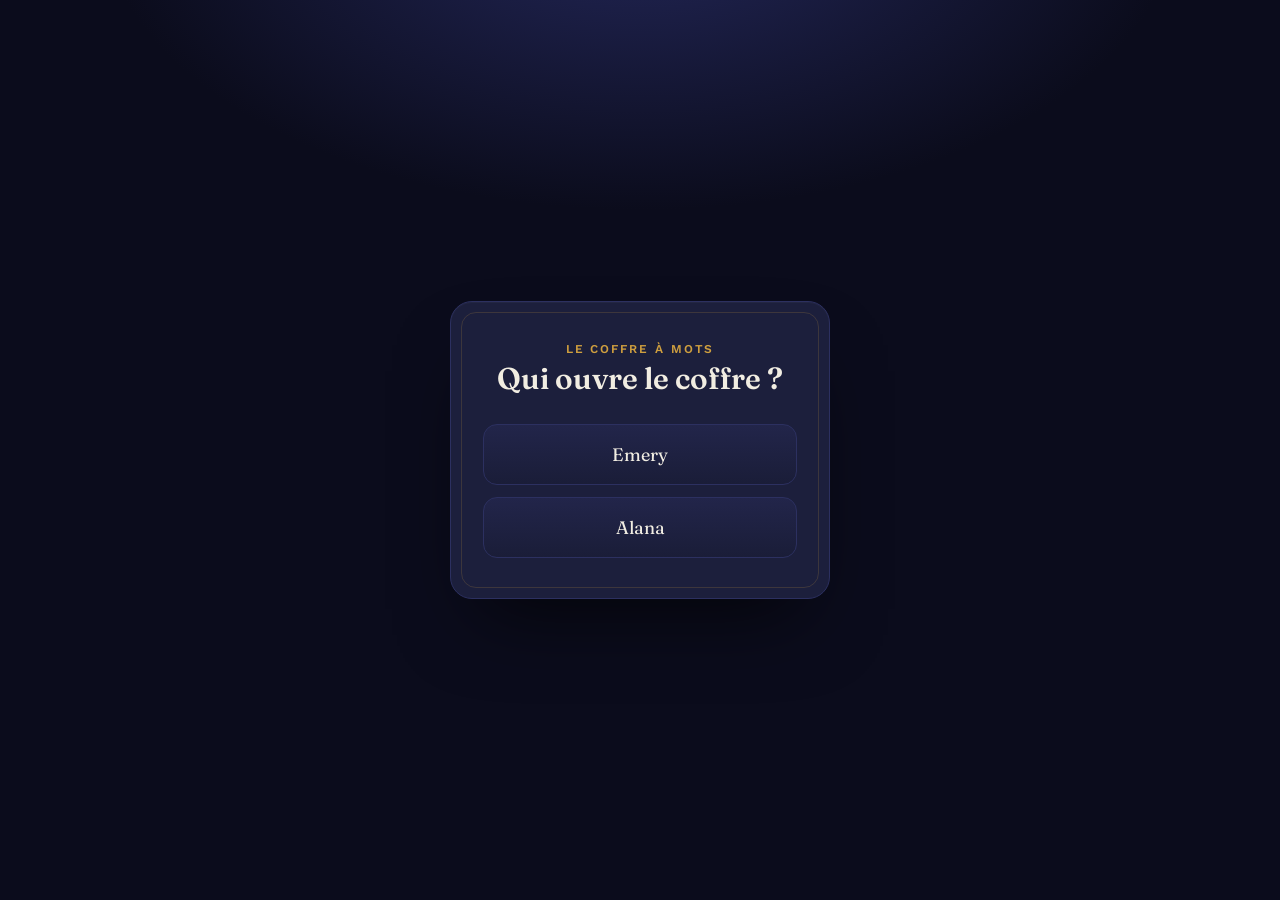
<file: index.html>
<!DOCTYPE html>
<html lang="fr">
<head>
<meta charset="UTF-8">
<meta name="viewport" content="width=device-width, initial-scale=1.0">
<title>Le Coffre à Mots</title>
<link rel="preconnect" href="https://fonts.googleapis.com">
<link rel="preconnect" href="https://fonts.gstatic.com" crossorigin>
<link href="https://fonts.googleapis.com/css2?family=Fraunces:opsz,wght@9..144,400;9..144,600;9..144,700&family=Work+Sans:wght@400;500;600&display=swap" rel="stylesheet">
<link rel="stylesheet" href="style.css">
</head>
<body>

<div class="scene">

  <!-- ÉCRAN 1 : choix du joueur -->
  <section id="screen-who" class="screen active">
    <div class="card">
      <p class="eyebrow">Le Coffre à Mots</p>
      <h1>Qui ouvre le coffre ?</h1>
      <div class="player-choice">
        <button class="player-btn" data-player="j1"></button>
        <button class="player-btn" data-player="j2"></button>
      </div>
    </div>
  </section>

  <!-- ÉCRAN 2 : code secret -->
  <section id="screen-code" class="screen">
    <div class="card">
      <p class="eyebrow" id="code-eyebrow">Bonjour</p>
      <h1>Ton code secret</h1>
      <p class="hint">Toi seul le connais.</p>
      <input type="password" inputmode="numeric" id="code-input" class="code-input" maxlength="12" autocomplete="off" placeholder="••••">
      <p class="error" id="code-error"></p>
      <div class="actions">
        <button class="btn ghost" id="back-to-who">← Retour</button>
        <button class="btn primary" id="submit-code">Entrer</button>
      </div>
    </div>
  </section>

  <!-- ÉCRAN 3 : tableau de bord -->
  <section id="screen-main" class="screen">
    <div class="card wide">
      <div class="topbar">
        <p class="eyebrow" id="main-eyebrow">Bonjour</p>
        <button class="btn text" id="logout">Changer de joueur</button>
      </div>
      <h1 id="main-title">Le coffre</h1>

      <div class="panels">

        <!-- Ajouter un mot pour l'autre -->
        <div class="panel">
          <h2>Ajoute un mot secret</h2>
          <p class="hint" id="add-hint">Pour la liste de l'autre.</p>
          <div class="add-row">
            <input type="text" id="word-input" class="word-input" placeholder="Un mot..." autocomplete="off">
            <button class="btn primary" id="add-word">Ajouter</button>
          </div>
          <p class="confirm" id="add-confirm"></p>
        </div>

        <!-- Voir ses propres mots -->
        <div class="panel">
          <h2>Tes mots</h2>

          <div id="locked-view" class="locked-view">
            <div class="lock-icon" aria-hidden="true">
              <svg viewBox="0 0 64 64" width="56" height="56">
                <rect x="14" y="28" width="36" height="28" rx="4" fill="none" stroke="currentColor" stroke-width="3"/>
                <path d="M22 28 V20 a10 10 0 0 1 20 0 v8" fill="none" stroke="currentColor" stroke-width="3"/>
                <circle cx="32" cy="40" r="3.5" fill="currentColor"/>
                <line x1="32" y1="43.5" x2="32" y2="49" stroke="currentColor" stroke-width="3" stroke-linecap="round"/>
              </svg>
            </div>
            <p class="locked-msg">Coffre verrouillé.</p>
            <p class="countdown" id="countdown">--</p>
          </div>

          <div id="unlocked-view" class="unlocked-view hidden">
            <ol id="word-list" class="word-list"></ol>
            <p class="empty" id="word-list-empty">Aucun mot pour l'instant.</p>
            <p class="hint" id="relock-info"></p>
          </div>

          <p class="error" id="load-error"></p>
        </div>

        <!-- Voir les mots de l'autre, toujours accessible -->
        <div class="panel">
          <h2 id="other-panel-title">Les mots de l'autre</h2>
          <p class="hint">Accessible à tout moment.</p>
          <div id="other-unlocked-view" class="unlocked-view">
            <ol id="other-word-list" class="word-list"></ol>
            <p class="empty" id="other-word-list-empty">Aucun mot pour l'instant.</p>
          </div>
          <p class="error" id="other-load-error"></p>
        </div>

      </div>
    </div>
  </section>

</div>

<script src="config.js"></script>
<script src="app.js"></script>
</body>
</html>
</file>
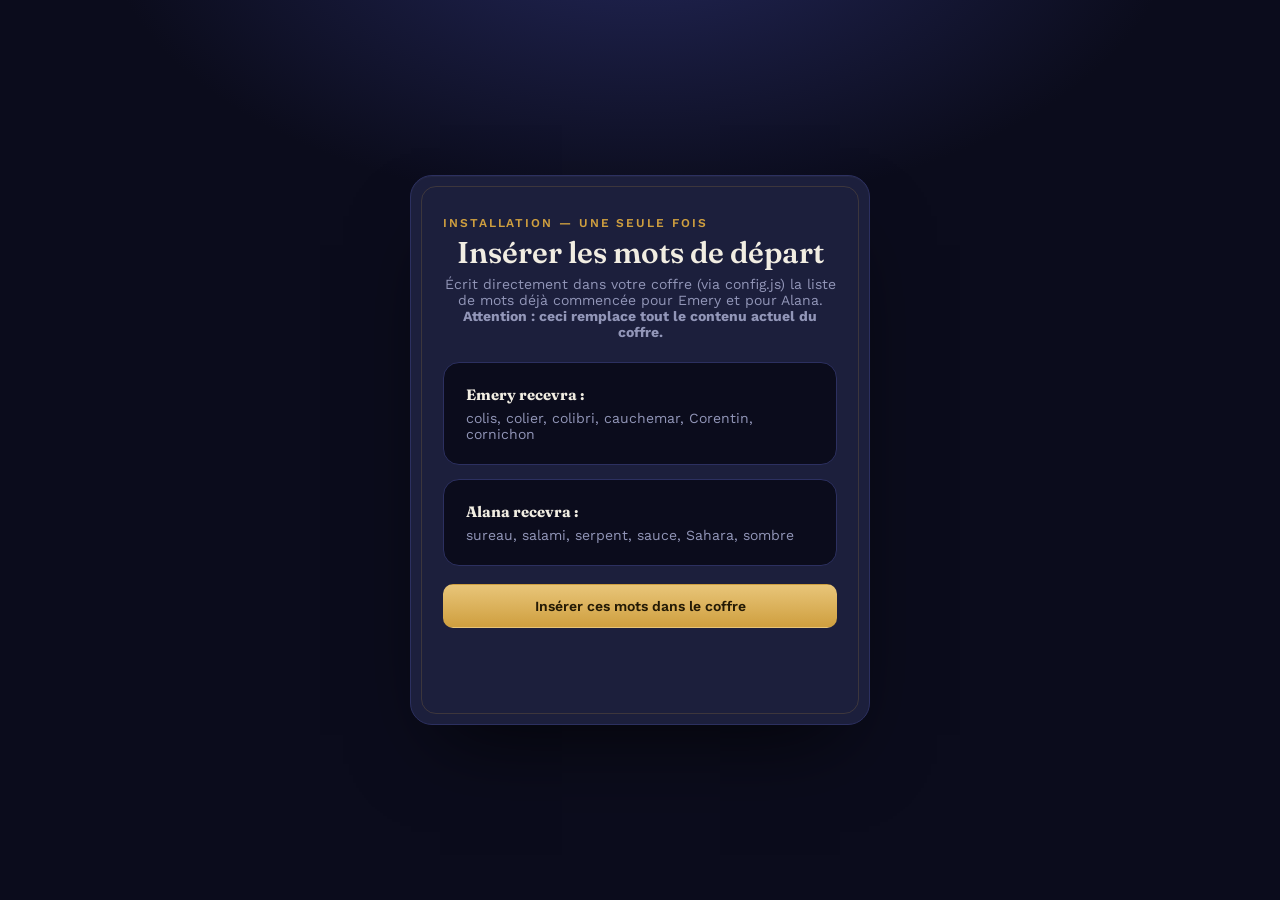
<file: seed (1).html>
<!DOCTYPE html>
<html lang="fr">
<head>
<meta charset="UTF-8">
<meta name="viewport" content="width=device-width, initial-scale=1.0">
<title>Insérer les mots de départ</title>
<link rel="preconnect" href="https://fonts.googleapis.com">
<link rel="preconnect" href="https://fonts.gstatic.com" crossorigin>
<link href="https://fonts.googleapis.com/css2?family=Fraunces:opsz,wght@9..144,400;9..144,600;9..144,700&family=Work+Sans:wght@400;500;600&display=swap" rel="stylesheet">
<link rel="stylesheet" href="style.css">
</head>
<body>
<div class="scene">
  <div class="card" style="max-width:460px; text-align:left;">
    <p class="eyebrow">Installation — une seule fois</p>
    <h1 style="text-align:center; margin-bottom:6px;">Insérer les mots de départ</h1>
    <p class="hint" style="text-align:center; margin-bottom:22px;">
      Écrit directement dans votre coffre (via config.js) la liste de mots déjà commencée pour Emery et pour Alana.
      <strong>Attention : ceci remplace tout le contenu actuel du coffre.</strong>
    </p>

    <div class="panel" style="margin-bottom:14px;">
      <h2 style="font-size:15px;">Emery recevra :</h2>
      <p class="hint" id="preview-j1"></p>
    </div>
    <div class="panel" style="margin-bottom:18px;">
      <h2 style="font-size:15px;">Alana recevra :</h2>
      <p class="hint" id="preview-j2"></p>
    </div>

    <button class="btn primary" id="seed-btn" style="width:100%;">Insérer ces mots dans le coffre</button>
    <p class="error" id="seed-error"></p>
    <p class="confirm" id="seed-confirm"></p>
  </div>
</div>

<script src="config.js"></script>
<script>
const STARTING_WORDS = {
  j1: ["colis", "colier", "colibri", "cauchemar", "Corentin", "cornichon"],
  j2: ["sureau", "salami", "serpent", "sauce", "Sahara", "sombre"],
};

document.getElementById("preview-j1").textContent = STARTING_WORDS.j1.join(", ");
document.getElementById("preview-j2").textContent = STARTING_WORDS.j2.join(", ");

document.getElementById("seed-btn").addEventListener("click", async () => {
  const btn = document.getElementById("seed-btn");
  const errorEl = document.getElementById("seed-error");
  const confirmEl = document.getElementById("seed-confirm");
  errorEl.textContent = "";
  confirmEl.textContent = "";
  btn.disabled = true;
  btn.textContent = "Insertion en cours...";

  try {
    const res = await fetch("https://api.jsonbin.io/v3/b/" + CONFIG.jsonbin.binId, {
      method: "PUT",
      headers: {
        "Content-Type": "application/json",
        "X-Master-Key": CONFIG.jsonbin.masterKey,
      },
      body: JSON.stringify({
        j1: { words: STARTING_WORDS.j1 },
        j2: { words: STARTING_WORDS.j2 },
      }),
    });
    if (!res.ok) throw new Error("Statut " + res.status);
    confirmEl.textContent = "C'est fait ! Les mots sont dans le coffre. Tu peux retourner sur le site principal.";
  } catch (err) {
    errorEl.textContent = "Échec de l'insertion. Vérifie que config.js contient bien le bon Bin ID et la bonne Master Key. Détail : " + err.message;
    console.error(err);
  } finally {
    btn.disabled = false;
    btn.textContent = "Insérer ces mots dans le coffre";
  }
});
</script>
</body>
</html>
</file>
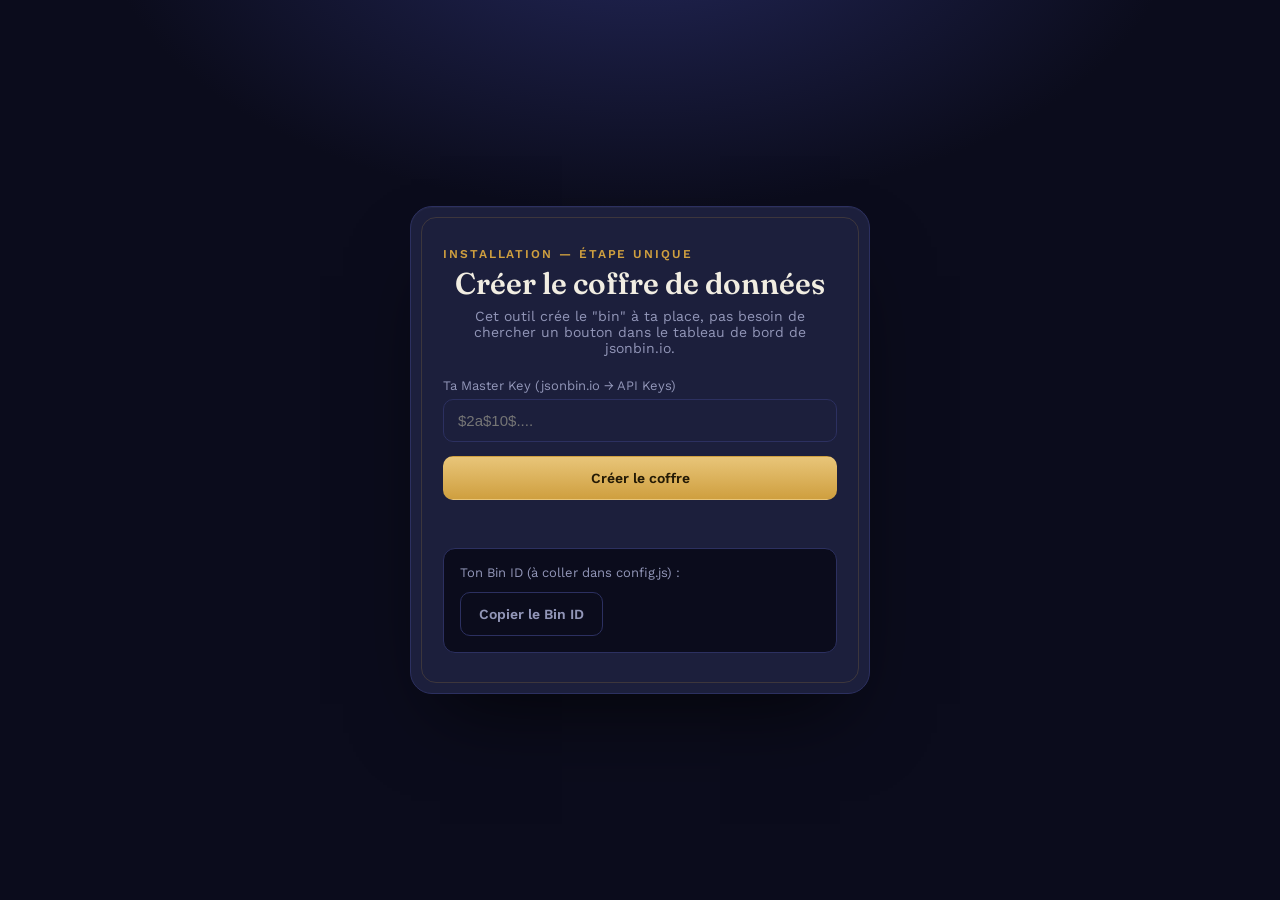
<file: setup (1).html>
<!DOCTYPE html>
<html lang="fr">
<head>
<meta charset="UTF-8">
<meta name="viewport" content="width=device-width, initial-scale=1.0">
<title>Créer le coffre — outil d'installation</title>
<link rel="preconnect" href="https://fonts.googleapis.com">
<link rel="preconnect" href="https://fonts.gstatic.com" crossorigin>
<link href="https://fonts.googleapis.com/css2?family=Fraunces:opsz,wght@9..144,400;9..144,600;9..144,700&family=Work+Sans:wght@400;500;600&display=swap" rel="stylesheet">
<link rel="stylesheet" href="style.css">
</head>
<body>
<div class="scene">
  <div class="card" style="max-width:460px; text-align:left;">
    <p class="eyebrow">Installation — étape unique</p>
    <h1 style="text-align:center; margin-bottom:6px;">Créer le coffre de données</h1>
    <p class="hint" style="text-align:center; margin-bottom:22px;">
      Cet outil crée le "bin" à ta place, pas besoin de chercher un bouton dans le tableau de bord de jsonbin.io.
    </p>

    <label style="font-size:13px; color:var(--ink-dim); display:block; margin-bottom:6px;">Ta Master Key (jsonbin.io → API Keys)</label>
    <input type="text" id="master-key" class="word-input" style="width:100%; margin-bottom:14px;" placeholder="$2a$10$....">

    <button class="btn primary" id="create-btn" style="width:100%;">Créer le coffre</button>

    <p class="error" id="setup-error"></p>

    <div id="result" class="hidden" style="margin-top:20px; padding:16px; background:var(--bg-deep); border:1px solid var(--surface-line); border-radius:12px;">
      <p style="font-size:13px; color:var(--ink-dim); margin:0 0 6px;">Ton Bin ID (à coller dans config.js) :</p>
      <p id="bin-id" style="font-family:'Fraunces', serif; font-size:18px; color:var(--gold-bright); word-break:break-all; margin:0 0 12px;"></p>
      <button class="btn ghost" id="copy-btn">Copier le Bin ID</button>
    </div>
  </div>
</div>

<script>
document.getElementById("create-btn").addEventListener("click", async () => {
  const key = document.getElementById("master-key").value.trim();
  const errorEl = document.getElementById("setup-error");
  const resultEl = document.getElementById("result");
  errorEl.textContent = "";
  resultEl.classList.add("hidden");

  if (!key) {
    errorEl.textContent = "Colle d'abord ta Master Key.";
    return;
  }

  const btn = document.getElementById("create-btn");
  btn.disabled = true;
  btn.textContent = "Création en cours...";

  try {
    const res = await fetch("https://api.jsonbin.io/v3/b", {
      method: "POST",
      headers: {
        "Content-Type": "application/json",
        "X-Master-Key": key,
        "X-Bin-Name": "coffre-a-mots",
        "X-Bin-Private": "false",
      },
      body: JSON.stringify({
        j1: { words: [] },
        j2: { words: [] },
      }),
    });

    if (!res.ok) {
      const text = await res.text();
      throw new Error("Statut " + res.status + " — " + text);
    }

    const data = await res.json();
    const binId = data.metadata && data.metadata.id;
    if (!binId) throw new Error("Réponse inattendue du serveur.");

    document.getElementById("bin-id").textContent = binId;
    resultEl.classList.remove("hidden");
  } catch (err) {
    errorEl.textContent = "Échec de la création. Vérifie que la Master Key est bien copiée en entier. Détail : " + err.message;
    console.error(err);
  } finally {
    btn.disabled = false;
    btn.textContent = "Créer le coffre";
  }
});

document.getElementById("copy-btn").addEventListener("click", () => {
  const binId = document.getElementById("bin-id").textContent;
  navigator.clipboard.writeText(binId).then(() => {
    const btn = document.getElementById("copy-btn");
    const original = btn.textContent;
    btn.textContent = "Copié ✓";
    setTimeout(() => (btn.textContent = original), 1500);
  });
});
</script>
</body>
</html>
</file>
<file: style.css>
:root {
  --ink: #f1ede2;
  --ink-dim: #9296b8;
  --bg: #12142a;
  --bg-deep: #0b0c1c;
  --surface: #1c1f3c;
  --surface-line: #2c3060;
  --gold: #cf9f3f;
  --gold-bright: #e8c579;
  --violet: #7c6fd6;
  --danger: #d97878;
  --good: #7fcf9f;
}

* { box-sizing: border-box; }

html, body {
  margin: 0;
  min-height: 100vh;
  background:
    radial-gradient(ellipse 900px 500px at 50% -10%, #232759 0%, transparent 60%),
    var(--bg-deep);
  color: var(--ink);
  font-family: "Work Sans", sans-serif;
}

h1, h2 {
  font-family: "Fraunces", serif;
  margin: 0;
}

.scene {
  min-height: 100vh;
  display: flex;
  align-items: center;
  justify-content: center;
  padding: 24px;
}

.screen {
  display: none;
  width: 100%;
}
.screen.active {
  display: flex;
  justify-content: center;
  animation: fade-in 0.5s ease both;
}

@keyframes fade-in {
  from { opacity: 0; transform: translateY(8px); }
  to { opacity: 1; transform: translateY(0); }
}

.card {
  position: relative;
  width: 100%;
  max-width: 380px;
  background: var(--surface);
  border: 1px solid var(--surface-line);
  border-radius: 22px;
  padding: 40px 32px;
  text-align: center;
  box-shadow: 0 40px 80px -30px rgba(0,0,0,0.7), inset 0 1px 0 rgba(255,255,255,0.03);
}

.card::before {
  content: "";
  position: absolute;
  inset: 10px;
  border: 1px solid rgba(207,159,63,0.18);
  border-radius: 15px;
  pointer-events: none;
}

.card.wide {
  max-width: 980px;
  text-align: left;
}

.eyebrow {
  margin: 0 0 6px;
  font-size: 12px;
  letter-spacing: 0.16em;
  text-transform: uppercase;
  color: var(--gold);
  font-weight: 600;
}

h1 {
  font-size: 30px;
  font-weight: 600;
  line-height: 1.15;
  margin-bottom: 6px;
}

.card.wide h1 { text-align: center; margin-bottom: 28px; }

.hint {
  color: var(--ink-dim);
  font-size: 14px;
  margin: 6px 0 0;
}

/* --- Player choice --- */
.player-choice {
  display: flex;
  flex-direction: column;
  gap: 12px;
  margin-top: 28px;
}

.player-btn {
  font-family: "Fraunces", serif;
  font-size: 18px;
  padding: 18px 20px;
  border-radius: 14px;
  border: 1px solid var(--surface-line);
  background: linear-gradient(180deg, #22254a, #1a1d38);
  color: var(--ink);
  cursor: pointer;
  transition: border-color 0.2s ease, transform 0.15s ease;
}
.player-btn:hover {
  border-color: var(--gold);
  transform: translateY(-1px);
}

/* --- Code screen --- */
.code-input {
  width: 100%;
  margin-top: 24px;
  padding: 16px;
  font-size: 24px;
  letter-spacing: 0.4em;
  text-align: center;
  background: var(--bg-deep);
  border: 1px solid var(--surface-line);
  border-radius: 12px;
  color: var(--gold-bright);
  font-family: "Fraunces", serif;
}
.code-input:focus {
  outline: none;
  border-color: var(--gold);
}

.error {
  color: var(--danger);
  font-size: 13px;
  min-height: 18px;
  margin: 10px 0 0;
}

.confirm {
  color: var(--good);
  font-size: 13px;
  min-height: 18px;
  margin: 10px 0 0;
}

.actions {
  display: flex;
  gap: 10px;
  margin-top: 18px;
}
.actions .btn { flex: 1; }

.btn {
  font-family: "Work Sans", sans-serif;
  font-weight: 600;
  font-size: 14px;
  padding: 13px 18px;
  border-radius: 10px;
  border: 1px solid transparent;
  cursor: pointer;
  transition: opacity 0.15s ease, transform 0.15s ease;
}
.btn:hover { transform: translateY(-1px); }
.btn:active { transform: translateY(0); }

.btn.primary {
  background: linear-gradient(180deg, var(--gold-bright), var(--gold));
  color: #241a05;
}
.btn.ghost {
  background: transparent;
  border-color: var(--surface-line);
  color: var(--ink-dim);
}
.btn.text {
  background: transparent;
  color: var(--ink-dim);
  font-weight: 500;
  padding: 6px 0;
  text-decoration: underline;
  text-underline-offset: 3px;
}

/* --- Main dashboard --- */
.topbar {
  display: flex;
  justify-content: space-between;
  align-items: center;
  margin-bottom: 4px;
}

.panels {
  display: grid;
  grid-template-columns: 1fr;
  gap: 20px;
  margin-top: 8px;
}
@media (min-width: 620px) {
  .panels { grid-template-columns: repeat(auto-fit, minmax(230px, 1fr)); }
}

.panel {
  background: var(--bg-deep);
  border: 1px solid var(--surface-line);
  border-radius: 16px;
  padding: 22px;
}

.panel h2 {
  font-size: 18px;
  margin-bottom: 6px;
}

.add-row {
  display: flex;
  gap: 8px;
  margin-top: 16px;
}

.word-input {
  flex: 1;
  min-width: 0;
  padding: 12px 14px;
  border-radius: 10px;
  border: 1px solid var(--surface-line);
  background: var(--surface);
  color: var(--ink);
  font-size: 15px;
}
.word-input:focus {
  outline: none;
  border-color: var(--violet);
}

/* Locked view */
.locked-view {
  text-align: center;
  padding: 20px 0 4px;
  color: var(--ink-dim);
}
.lock-icon {
  color: var(--gold);
  opacity: 0.85;
  margin-bottom: 10px;
}
.locked-msg {
  font-family: "Fraunces", serif;
  font-size: 16px;
  color: var(--ink);
  margin: 0 0 4px;
}
.countdown {
  font-size: 13px;
  color: var(--ink-dim);
  letter-spacing: 0.02em;
}

.unlocked-view.hidden,
.locked-view.hidden { display: none; }

.word-list {
  margin: 14px 0 0;
  padding-left: 22px;
}
.word-list li {
  font-family: "Fraunces", serif;
  font-size: 17px;
  padding: 6px 0;
  border-bottom: 1px dashed var(--surface-line);
}
.word-list li:last-child { border-bottom: none; }

.empty {
  color: var(--ink-dim);
  font-size: 14px;
  margin-top: 14px;
}
.empty.hidden { display: none; }
</file>
